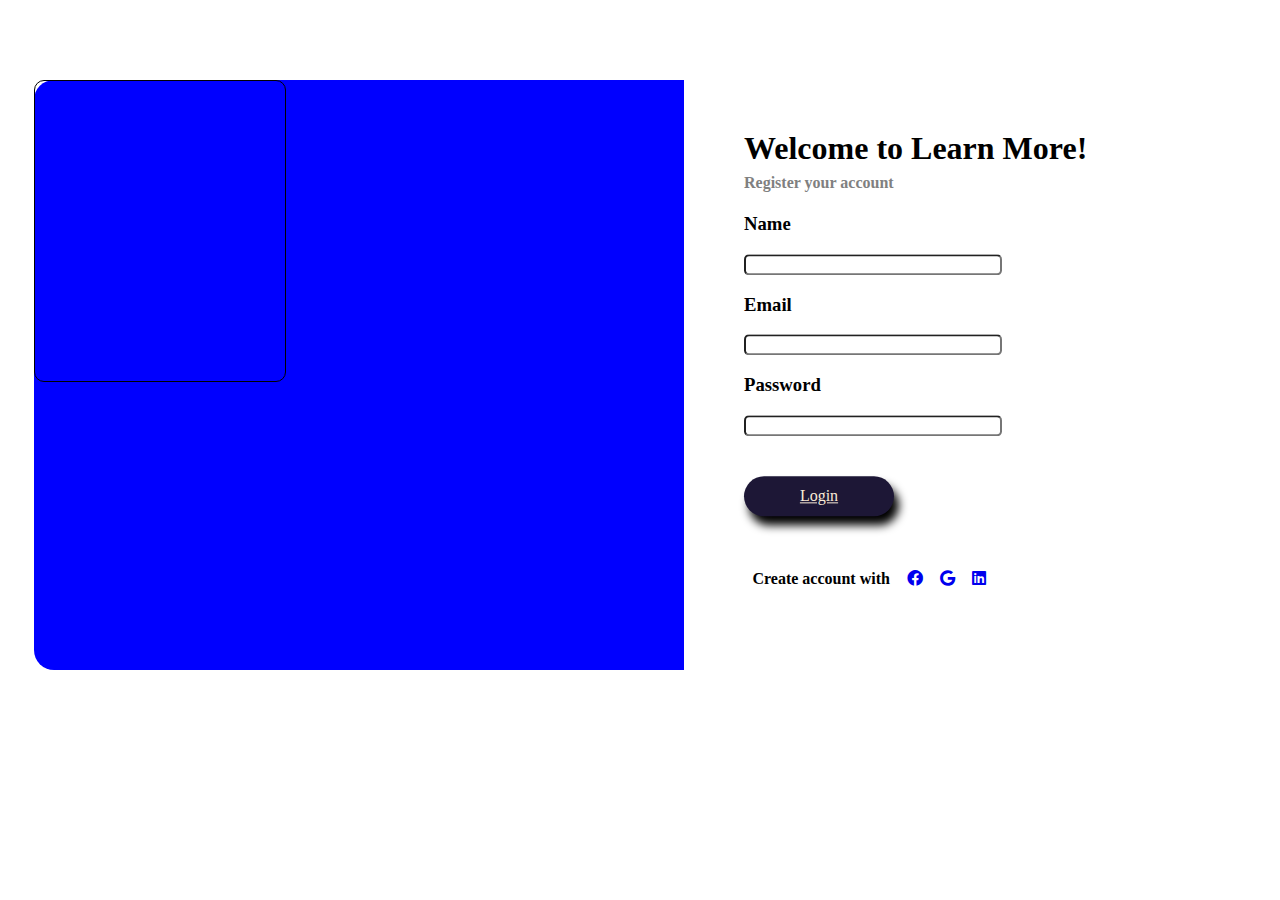
<file: index.html>
<!DOCTYPE html>
<html lang="en">
<head>
    <meta charset="UTF-8">
    <meta http-equiv="X-UA-Compatible" content="IE=edge">
    <meta name="viewport" content="width=device-width, initial-scale=1.0">
    <title>Document</title>
    <link rel="stylesheet" href="./main.css">
    <link rel="stylesheet" href="./fontawesome-free-6.2.0-web/css/all.css">
</head>
<body>
    <div class="container">
        <div class="A1">
            <div class="A15">
                <div class="A16"></div>
            </div>
        </div>
        <div class="A2">
            <div class="A3">
                <h1 class="A4">Welcome to Learn More!</h1>
                <h4 class="A5">Register your account</h4>
                <h3 class="A6">Name</h3>
                <input class="A7" type="text" required>
                <h3 class="A8">Email</h3>
                <input class="A7" type="email">
                <h3 class="A9">Password</h3>
                <input class="A7" type="password">
                <br>
                <div class="A11"><a class="A10" href="./trying1.html">Login</a></div>
                <br>
                <div class="A12">
                        <h4>Create account with</h4>
                        <span><a href="www.facebook.com"><i class="fa-brands fa-facebook"></i></a></span>
                        <span><a href="www.google.com"><i class="fa-brands fa-google"></i></a></span>
                        <span><a href="www.linkedin"><i class="fa-brands fa-linkedin"></i></a></span>
                </div>
            </div>
        </div>
    </div>
</body>
</html>
</file>
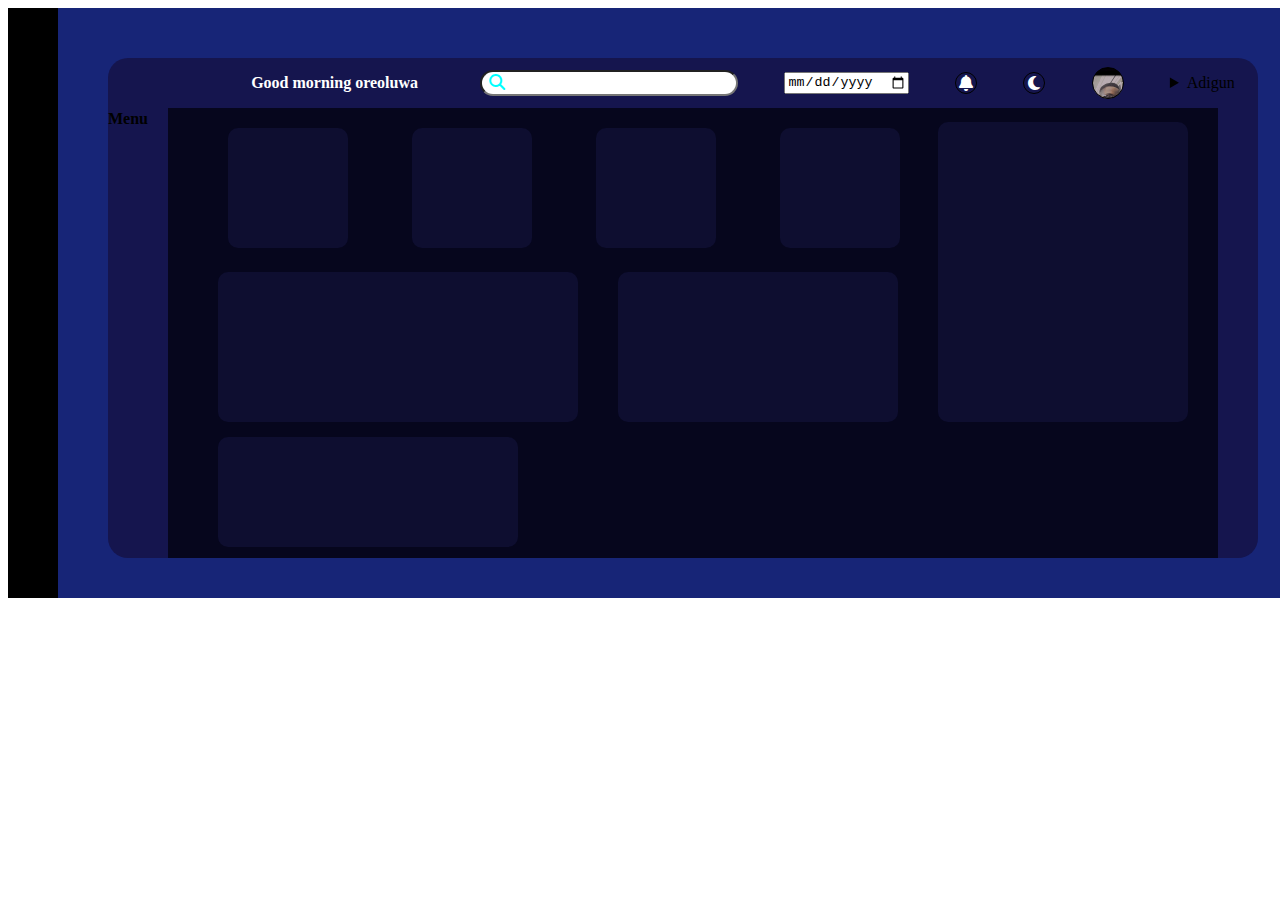
<file: trying1.html>
<!DOCTYPE html>
<html lang="en">
<head>
    <meta charset="UTF-8">
    <meta http-equiv="X-UA-Compatible" content="IE=edge">
    <meta name="viewport" content="width=device-width, initial-scale=1.0">
    <title>Document</title>
    <link rel="stylesheet" href="./css/trying.css">
    <link rel="stylesheet" href="./fontawesome-free-6.2.0-web/css/all.css">
</head>
<body>
    <div class="container">
        <div class="b1">
            <div class="b2">
                <div class="b4">
                    <h4 class="b5">Good morning oreoluwa</h4>
                    <div><i class="fa-solid fa-search"></i><input class="b6" type="text" ></div>
                    <input type="date" value="date">
                    <div class="b7"><i class="fa-solid fa-bell"></i></div>
                    <div class="b7"><i class="fa-solid fa-moon"></i></div>
                    <div class="b8"></div>
                    <details>
                        <summary>Adigun</summary>
                        <li>house</li>
                    </details>
                </div>
                <div class="b9">
                    <h4>Menu</h4>
                </div>
                <div class="b3">
                    <div class="b10"></div>
                    <div class="b10"></div>
                    <div class="b10"></div>
                    <div class="b10"></div>
                    <div class="b11"></div>
                    <div class="b12"></div>
                    <div class="b13"></div>
                    <div class="b14"></div>
                </div>
            </div>
        </div>
    </div>
</body>
</html>
</file>
<file: main.css>
.container{
width: 1300px;
height: 590px;
border: transparent;
border-radius: 20px;
transform: translate(2%,0px);
/* background-color: ; */
/* position: relative;
left: 20px; */
}
body{
width: 1300px;
height: 590px;


}
.A1{
width: 650px;
height: 590px;
border: transparent;
border-bottom-left-radius: 20px;
border-top-left-radius: 20px;
background-color: blue;

/* position: fixed; */
}
.A2{
width: 650px;
height: 590px;
border: transparent;
transform: translate(100%,-103.5%);
border-bottom-right-radius: 20px;
border-top-right-radius: 20px;
/* background-color:red; */
}
.A3{
width: 500px;
height: 500px;
border: transparent;
transform: translate(60px,50px);
/* background-color:; */
}
.A4{
font-weight: bolder;
}
.A5{
color: gray;
margin-top: -15px;

}
.A7{
width: 250px;
border-radius: 5px;
}
.A10{
color: antiquewhite;


}
.A11{
width: 150px;
height: 40px;
border-radius: 20px;
border:transparent;
transform: translate(0px,40px);
transition: all 1s;
box-shadow: 5px 9px 10px;
display: flex;
justify-content: center;
align-items: center;
background-color: rgb(29, 23, 54);
}
.A12{
width: 250px;
height: 50px;
border: transparent;
display:flex;
justify-content: center;
align-items: center;
justify-content: space-around;
transform: translate(0px, 60px);

}
.A13{
width: 300px;
height: 40px;
border: 1px solid black;
display: flex;
justify-content: center;
align-items: center;
justify-content: space-between;
}
.A14{
margin-top: 0px;
}
.A15{
width: 250px;
height: 300px;
border: 1px solid black;
border-radius: 10px;
/* transform: rotate(-4deg); */
/* position: relative;`
left: 10px; */
margin-top: 80px;
/* transform: translate(120px, 150px); */
/* margin-left: 90px; */
transition: all 3s;
}
.A15:hover{
/* transform: translate(100px,100px); */
/* position: fixed; */
transform: rotate(10deg);

}
.A16{
gap: 30px ;
display: flex;


}
</file>
<file: css/trying.css>
.container{
width: 1350px;
height: 590px;
border: transparent;
background-color: black;
}
.b1{
width: 1250px;
height: 590px;
border: transparent;
background-color: rgb(23, 37, 119);
transform: translate(50px);
/* border-radius: 20px; */
}
.b2{
width: 1150px;
height: 500px;
background-color: rgb(21, 21, 78);
transform: translate(50px,50px);
border-radius: 20px;
}
.b3{
width:1050px;
height:450px ;
background-color: rgb(6, 6, 29);
transform: translate(60px,-470px);
/* padding: 20px; */
}
.b4{
width: 1030px;
height: 50px;
/* background-color: rgb(124, 2 , 2); */
transform: translate(120px);
border-radius: 0px 20px 0px 0px ;
display: flex;
justify-content: center;
align-items: center;
justify-content: space-around;
}
.b5{
color: white;

}
.fa-search{
color: aqua;
transform: translate(25px);

}
.b6{
width: 250px;
height: 20px;
border-radius: 20px;
}
.b7{
width: 20px;
height: 20px;
border-radius: 100%;
border: 1px solid black;
display: flex;
justify-content: center;
color: white;
align-items: center;


}
.b8{
width: 30px;
height: 30px;
border: 1px solid black;
border-radius: 100%;
background-image: url(../image/Snapchat-1704372296.jpg);
background-size: cover  ;
background-repeat: no-repeat;
/* background-size: auto; */
}
.b9{
width:50px ;
height: 449px;
/* border: 1px solid black; */
border-radius: 0px 0px 0px 20px;
/* background-color: chartreuse; */
transform: translate(0px, -19px);

}
.b10{
width: 120px;
height: 120px;
/* border: 1px solid black; */
background-color:rgb(14, 14, 48);
}
div.b10{
display:inline-block;
/* flex-direction:row;
justify-content: space-around; */
margin-left: 60px;
margin-top: 20px;
border-radius: 10px;
}
.b11{
width: 360px;
height: 150px;
background-color: rgb(14, 14, 48);
margin-left: 50px;
margin-top: 20px;
border-radius: 10px;
}
.b12{
width: 280px;
height: 150px;
background-color: rgb(14, 14, 48);
transform: translate(450px, -150px);
border-radius: 10px;
}
.b13{
width: 250px;
height: 300px;
background-color: rgb(14, 14, 48);
border-radius: 10px;
transform: translate(770px,-450px);
}
.b14{
width: 300px;
height: 110px;
background-color: rgb(14, 14, 48);
transform: translate(50px,-435px);
border-radius: 10px;
}
</file>
